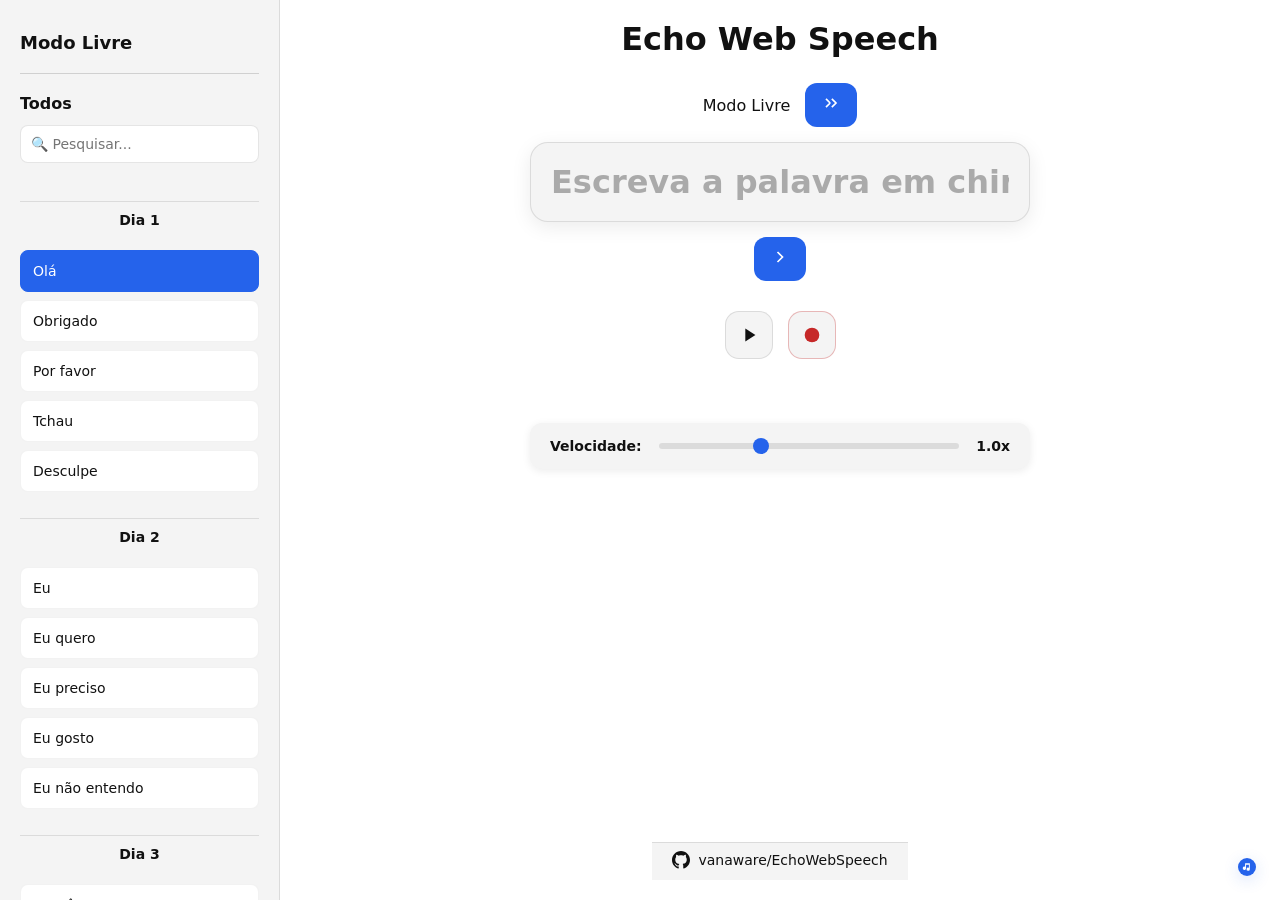
<file: index.html>
<!DOCTYPE html>
<html lang="pt-BR">
<head>
  <meta charset="UTF-8" />
  <meta name="viewport" content="width=device-width, initial-scale=1.0" />
  <title>Echo Web Speech</title>

<link rel="apple-touch-icon" sizes="180x180" href="apple-touch-icon.png">
<link rel="icon" type="image/png" sizes="32x32" href="icon-32.png">
<link rel="icon" type="image/png" sizes="16x16" href="icon-16.png">

  <link rel="manifest" href="manifest.json" />
  <meta name="theme-color" content="#ffffff" />

  <style>
    :root {
      --bg: #ffffff;
      --card: #f4f4f4;
      --text: #111111;
      --accent: #2563eb;
    }

    @media (prefers-color-scheme: dark) {
      :root {
        --bg: #111111;
        --card: #1e1e1e;
        --text: #ffffff;
        --accent: #2a2a2a;
      }
    }

    * {
      box-sizing: border-box;
    }

    body {
      margin: 0;
      font-family: system-ui, -apple-system, sans-serif;
      background: var(--bg);
      color: var(--text);
      display: flex;
      flex-direction: row;
      padding: 0;
    }

    .sidebar {
      position: fixed;
      left: 0;
      top: 0;
      width: 280px;
      height: 100vh;
      background: var(--card);
      border-right: 1px solid rgba(0,0,0,0.1);
      overflow-y: auto;
      padding: 20px;
      z-index: 1000;
      transition: transform 0.3s ease;
    }

    .sidebar h2 {
      margin-top: 0;
      font-size: 18px;
      margin-bottom: 20px;
    }

    .sidebar-list {
      list-style: none;
      padding: 0;
      margin: 0;
    }

    .sidebar-divider {
      height: 1px;
      background: rgba(0,0,0,0.15);
      margin: 20px 0;
    }

    .sidebar-section-title {
      font-weight: 600;
      font-size: 16px;
      margin-bottom: 12px;
      margin-top: 10px;
    }

    .search-box {
      width: 100%;
      padding: 10px;
      border: 1px solid rgba(0,0,0,0.1);
      border-radius: 8px;
      background: var(--bg);
      color: var(--text);
      font-size: 14px;
      margin-bottom: 12px;
      font-family: system-ui, -apple-system, sans-serif;
    }

    .search-box:focus {
      outline: none;
      border-color: var(--accent);
      box-shadow: 0 0 0 2px rgba(37, 99, 235, 0.1);
    }

    .sidebar-item {
      padding: 12px;
      margin-bottom: 8px;
      background: var(--bg);
      border-radius: 8px;
      cursor: pointer;
      transition: 0.2s;
      font-size: 14px;
      border: 1px solid rgba(0,0,0,0.05);
    }

    .sidebar-item:hover {
      background: rgba(37, 99, 235, 0.1);
      border-color: var(--accent);
    }

    .sidebar-item.active {
      background: var(--accent);
      color: white;
      border-color: var(--accent);
    }

    .sidebar-day-separator {
      margin: 16px 0 12px 0;
      padding: 10px 0;
      text-align: center;
      font-weight: 600;
      font-size: 14px;
      color: var(--text);
      border-top: 1px solid rgba(0,0,0,0.1);
      border-bottom: none;
      background: transparent;
      cursor: default;
      pointer-events: none;
      border-radius: 0;
      border: none;
    }

    .sidebar-day-separator::before {
      content: "";
      display: block;
      height: 1px;
      background: rgba(0,0,0,0.1);
      margin-bottom: 10px;
    }

    .menu-toggle {
      display: none;
      position: fixed;
      top: 20px;
      left: 20px;
      z-index: 999;
      background: var(--accent);
      color: white;
      border: none;
      border-radius: 8px;
      padding: 10px 12px;
      cursor: pointer;
      align-items: center;
      justify-content: center;
    }

    .menu-toggle:hover {
      opacity: 0.85;
    }

    .main-content {
      flex: 1;
      display: flex;
      flex-direction: column;
      align-items: center;
      padding: 20px;
      width: 100%;
      margin-left: 280px;
      min-height: 100vh;
    }

    @media (max-width: 768px) {
      .sidebar {
        transform: translateX(-100%);
      }

      .sidebar.open {
        transform: translateX(0);
      }

      .menu-toggle {
        display: flex;
      }

      .main-content {
        margin-left: 0;
        padding: 20px 15px;
        padding-top: 70px;
      }
    }

    h1 {
      margin-bottom: 10px;
      margin-top: 0;
    }

    .day-nav,
    .phrase-nav {
      display: flex;
      align-items: center;
      gap: 15px;
      margin: 15px 0;
    }

    button {
      background: var(--accent);
      color: white;
      border: none;
      border-radius: 12px;
      padding: 10px 16px;
      font-size: 16px;
      cursor: pointer;
      transition: 0.2s;
    }

    button:hover {
      opacity: 0.85;
    }

    #card {
      background: var(--card);
      padding: 25px;
      border-radius: 18px;
      width: 100%;
      max-width: 500px;
      text-align: center;
      box-shadow: 0 5px 20px rgba(0,0,0,0.08);
    }

    #trad {
      font-size: 28px;
      font-weight: bold;
    }

    #simp {
      font-size: 20px;
      opacity: 0.7;
    }

    #br {
      font-size: 18px;
      margin-top: 10px;
    }

    #pt {
      font-size: 16px;
      margin-top: 10px;
      opacity: 0.8;
    }

    #feedback {
      margin-top: 20px;
      font-weight: bold;
      font-size: 18px;
      min-height: 24px;
      text-align: center;
    }

    .controls {
      margin-top: 15px;
      display: flex;
      gap: 15px;
    }

    .controls button {
  background: var(--card);
  color: var(--text);
  border: 1px solid rgba(0,0,0,0.1);
  border-radius: 14px;
  padding: 12px;
  display: flex;
  align-items: center;
  justify-content: center;
}

.controls button:hover {
  background: rgba(0,0,0,0.05);
}

button.record {
  color: #c62828; /* vermelho elegante */
  border: 1px solid rgba(198,40,40,0.3);
}

button.record:hover {
  background: rgba(198,40,40,0.08);
}

footer {
  margin-top: auto;
  padding: 8px 20px;
  text-align: center;
  border-top: 1px solid rgba(0,0,0,0.1);
  background: var(--card);
  font-size: 14px;
  color: var(--text);
}

footer a {
  display: inline-flex;
  align-items: center;
  gap: 8px;
  color: var(--text);
  text-decoration: none;
  transition: opacity 0.2s;
}

footer a:hover {
  opacity: 0.8;
  text-decoration: underline;
}

footer svg {
  width: 18px;
  height: 18px;
  display: inline-block;
}

#rate-control {
  margin-top: 20px;
  padding: 15px 20px;
  background: var(--card);
  border-radius: 12px;
  display: flex;
  align-items: center;
  gap: 15px;
  width: 100%;
  max-width: 500px;
  box-shadow: 0 2px 8px rgba(0,0,0,0.08);
}

#rate-control label {
  font-weight: 600;
  font-size: 14px;
  white-space: nowrap;
  color: var(--text);
}

#rate-control input[type="range"] {
  flex: 1;
  height: 6px;
  border-radius: 3px;
  background: rgba(0,0,0,0.1);
  outline: none;
  -webkit-appearance: none;
  appearance: none;
  cursor: pointer;
}

#rate-control input[type="range"]::-webkit-slider-thumb {
  -webkit-appearance: none;
  appearance: none;
  width: 16px;
  height: 16px;
  border-radius: 50%;
  background: var(--accent);
  cursor: pointer;
  transition: 0.2s;
}

#rate-control input[type="range"]::-webkit-slider-thumb:hover {
  transform: scale(1.15);
}

#rate-control input[type="range"]::-moz-range-thumb {
  width: 16px;
  height: 16px;
  border-radius: 50%;
  background: var(--accent);
  cursor: pointer;
  border: none;
  transition: 0.2s;
}

#rate-control input[type="range"]::-moz-range-thumb:hover {
  transform: scale(1.15);
}

#rate-value {
  font-weight: 600;
  font-size: 14px;
  color: var(--text);
  min-width: 30px;
  text-align: center;
}

@media (max-width: 768px) {
  #rate-control {
    padding: 12px 15px;
    gap: 12px;
  }
}

#pt-mode-input,
#free-mode-input {
  width: 100%;
  max-width: 500px;
  padding: 20px;
  background: var(--card);
  border: 1px solid rgba(0,0,0,0.1);
  border-radius: 18px;
  font-size: 32px;
  font-weight: bold;
  text-align: center;
  color: var(--text);
  font-family: system-ui, -apple-system, sans-serif;
  box-shadow: 0 5px 20px rgba(0,0,0,0.08);
  transition: 0.2s;
}

#pt-mode-input:focus,
#free-mode-input:focus {
  outline: none;
  border-color: var(--accent);
  box-shadow: 0 5px 20px rgba(37, 99, 235, 0.2);
}

#pt-mode-input::placeholder,
#free-mode-input::placeholder {
  color: rgba(0,0,0,0.3);
}

@media (prefers-color-scheme: dark) {
  #pt-mode-input::placeholder,
  #free-mode-input::placeholder {
    color: rgba(255,255,255,0.3);
  }
}

#translation-container {
  width: 100%;
  max-width: 520px;
  display: none;
  gap: 10px;
  margin-bottom: 15px;
}

    /* Banner discreto de compatibilidade (aparece quando alguma API está ausente) */
    #compat-banner {
      position: fixed;
      right: 12px;
      bottom: 12px;
      background: rgba(0,0,0,0.65);
      color: #fff;
      padding: 8px 10px;
      border-radius: 10px;
      font-size: 12px;
      z-index: 2000;
      display: none;
      align-items: center;
      gap: 8px;
      box-shadow: 0 4px 12px rgba(0,0,0,0.25);
      max-width: 260px;
      line-height: 1;
    }

    #compat-banner .compat-close {
      background: transparent;
      border: none;
      color: rgba(255,255,255,0.85);
      font-size: 12px;
      padding: 2px 6px;
      border-radius: 6px;
      cursor: pointer;
      margin-left: 6px;
    }

    #compat-banner .compat-close:hover {
      background: rgba(255,255,255,0.06);
    }

#translate-btn {
  background: var(--accent);
  color: white;
  border: none;
  border-radius: 12px;
  padding: 10px 16px;
  font-size: 14px;
  cursor: pointer;
  transition: 0.2s;
  white-space: nowrap;
  font-weight: 600;
}

#translate-btn:hover {
  opacity: 0.85;
}

#translate-btn:disabled {
  opacity: 0.5;
  cursor: not-allowed;
}

#free-mode-input {
  width: 100%;
  max-width: 500px;
  padding: 20px;
  background: var(--card);
  border: 1px solid rgba(0,0,0,0.1);
  border-radius: 18px;
  font-size: 32px;
  font-weight: bold;
  text-align: center;
  color: var(--text);
  font-family: system-ui, -apple-system, sans-serif;
  box-shadow: 0 5px 20px rgba(0,0,0,0.08);
  transition: 0.2s;
}

#free-mode-input:focus {
  outline: none;
  border-color: var(--accent);
  box-shadow: 0 5px 20px rgba(37, 99, 235, 0.2);
}

#free-mode-input::placeholder {
  color: rgba(0,0,0,0.3);
}

@media (prefers-color-scheme: dark) {
  #free-mode-input::placeholder {
    color: rgba(255,255,255,0.3);
  }
}
  </style>
</head>

<body>

  <!-- Botão de Menu (aparece em telas pequenas) -->
  <button class="menu-toggle" id="menuToggle" aria-label="Menu">
    <svg viewBox="0 0 24 24" width="24" height="24" fill="none" stroke="currentColor" stroke-width="2">
      <line x1="3" y1="6" x2="21" y2="6"></line>
      <line x1="3" y1="12" x2="21" y2="12"></line>
      <line x1="3" y1="18" x2="21" y2="18"></line>
    </svg>
  </button>

  <!-- Sidebar com lista de frases -->
  <aside class="sidebar" id="sidebar">
    <div class="sidebar-list" style="margin-bottom: 12px;">
      <div id="free-mode-btn" class="sidebar-item" style="cursor: pointer; display: none;">
        Modo Livre
      </div>
    </div>
    <h2><span id="sidebarDay">Modo Livre</span></h2>
    <ul class="sidebar-list" id="phraseList"></ul>
    
    <div class="sidebar-divider"></div>
    
    <div class="sidebar-section-title">Todos</div>
    <input type="text" id="searchBox" class="search-box" placeholder="🔍 Pesquisar...">
    <ul class="sidebar-list" id="allPhrasesList"></ul>
  </aside>

  <!-- Conteúdo Principal -->
  <div class="main-content">
    <h1>Echo Web Speech</h1>

    <!-- Navegação de Dia -->
    <div class="day-nav">
      <button id="prevDay" aria-label="Dia anterior">
        <svg viewBox="0 0 24 24" width="20" height="20" fill="none" stroke="currentColor" stroke-width="2">
          <polyline points="11 17 6 12 11 7"></polyline>
          <line x1="18" y1="17" x2="13" y2="12"></line>
          <line x1="18" y1="7" x2="13" y2="12"></line>
        </svg>
      </button>

      <span id="dayTitle"></span>

      <button id="nextDay" aria-label="Próximo dia">
        <svg viewBox="0 0 24 24" width="20" height="20" fill="none" stroke="currentColor" stroke-width="2">
          <polyline points="13 7 18 12 13 17"></polyline>
          <line x1="6" y1="7" x2="11" y2="12"></line>
          <line x1="6" y1="17" x2="11" y2="12"></line>
        </svg>
      </button>
    </div>

    <!-- Modo Livre (Dia 0) -->
    <div id="translation-container">
      <input type="text" id="pt-mode-input" placeholder="Escreva em português..." />
      <button id="translate-btn">Traduzir</button>
    </div>
    <input type="text" id="free-mode-input" placeholder="Escreva a palavra em chinês..." />

    <!-- Card Principal -->
    <div id="card">
      <div id="trad"></div>
      <div id="simp"></div>
      <div id="br"></div>
      <div id="pt"></div>
    </div>

    <!-- Navegação de Frase -->
    <div class="phrase-nav">
      <button id="prevPhrase" aria-label="Frase anterior">
        <svg viewBox="0 0 24 24" width="20" height="20" fill="none" stroke="currentColor" stroke-width="2">
          <polyline points="15 18 9 12 15 6"></polyline>
        </svg>
      </button>

      <button id="nextPhrase" aria-label="Próxima frase">
        <svg viewBox="0 0 24 24" width="20" height="20" fill="none" stroke="currentColor" stroke-width="2">
          <polyline points="9 18 15 12 9 6"></polyline>
        </svg>
      </button>
    </div>

    <!-- Controles -->
    <div class="controls">
      <button id="playBtn" aria-label="Ouvir">
        <svg viewBox="0 0 24 24" width="22" height="22" fill="currentColor">
          <polygon points="8,5 19,12 8,19"></polygon>
        </svg>
      </button>

      <button id="recBtn" class="record" aria-label="Falar">
        <svg viewBox="0 0 24 24" width="22" height="22" fill="currentColor">
          <circle cx="12" cy="12" r="8"></circle>
        </svg>
      </button>
    </div>

    <div id="feedback"></div>

    <!-- Banner discreto de compatibilidade (inserido pelo app.js) -->
    <div id="compat-banner" role="status" aria-live="polite">
      <span id="compat-text"></span>
      <button class="compat-close" id="compat-close" aria-label="Fechar">✕</button>
    </div>

    <div id="rate-control">
      <label for="rate">Velocidade:</label>
      <input type="range" min="0.5" max="2" value="1" step="0.1" id="rate" />
      <span id="rate-value">1.0x</span>
    </div>

    <footer>
      <a href="https://github.com/vanaware/EchoWebSpeech" target="_blank" rel="noopener noreferrer">
        <svg viewBox="0 0 24 24" fill="currentColor">
          <path d="M12 0c-6.626 0-12 5.373-12 12 0 5.302 3.438 9.8 8.207 11.387.599.111.793-.261.793-.577v-2.234c-3.338.726-4.033-1.416-4.033-1.416-.546-1.387-1.333-1.756-1.333-1.756-1.089-.745.083-.729.083-.729 1.205.084 1.839 1.237 1.839 1.237 1.07 1.834 2.807 1.304 3.492.997.107-.775.418-1.305.762-1.604-2.665-.305-5.467-1.334-5.467-5.931 0-1.311.469-2.381 1.236-3.221-.124-.303-.535-1.524.117-3.176 0 0 1.008-.322 3.301 1.23.957-.266 1.983-.399 3.003-.404 1.02.005 2.047.138 3.006.404 2.291-1.552 3.297-1.23 3.297-1.23.653 1.653.242 2.874.118 3.176.768.84 1.235 1.911 1.235 3.221 0 4.609-2.807 5.624-5.479 5.921.43.372.823 1.102.823 2.222v 3.293c0 .319.192.694.801.576 4.765-1.589 8.199-6.086 8.199-11.386 0-6.627-5.373-12-12-12z"/>
        </svg>
        vanaware/EchoWebSpeech
      </a>

        <!-- Botão de música no canto inferior direito -->
        <a href="./music/index.html" title="sing music" id="music-fab" tabindex="0" aria-label="sing music">
          <svg width="76" height="76" viewBox="0 0 76 76" fill="none" xmlns="http://www.w3.org/2000/svg">
            <circle cx="38" cy="38" r="38" fill="#2563eb"/>
            <path d="M50 22v25a7 7 0 1 1-4-6.3V28h-12v15.5a7 7 0 1 1-4-6.3V22h20z" fill="#fff"/>
          </svg>
        </a>

        <style>
          /* Botão flutuante de música */
          #music-fab {
            position: fixed;
            right: 24px;
            bottom: 24px;
            z-index: 3000;
            background: none;
            border: none;
            outline: none;
            cursor: pointer;
            box-shadow: 0 4px 16px rgba(37,99,235,0.18);
            border-radius: 50%;
            padding: 0;
            display: flex;
            align-items: center;
            justify-content: center;
            transition: transform 0.15s, box-shadow 0.15s;
          }
          #music-fab:hover, #music-fab:focus {
            transform: scale(1.08);
            box-shadow: 0 6px 24px rgba(37,99,235,0.28);
            outline: none;
          }
          #music-fab svg {
            display: block;
          }
          @media (max-width: 768px) {
            #music-fab {
              right: 16px;
              bottom: 16px;
            }
          }
        </style>
    </footer>
  </div>

  <!-- Script principal -->
  <script src="app.js" defer></script>

  <!-- Registro do Service Worker -->
  <script>
    if ("serviceWorker" in navigator) {
      navigator.serviceWorker.register("sw.js")
        .catch(err => console.log("SW erro:", err));
    }
  </script>

</body>
</html>
</file>
